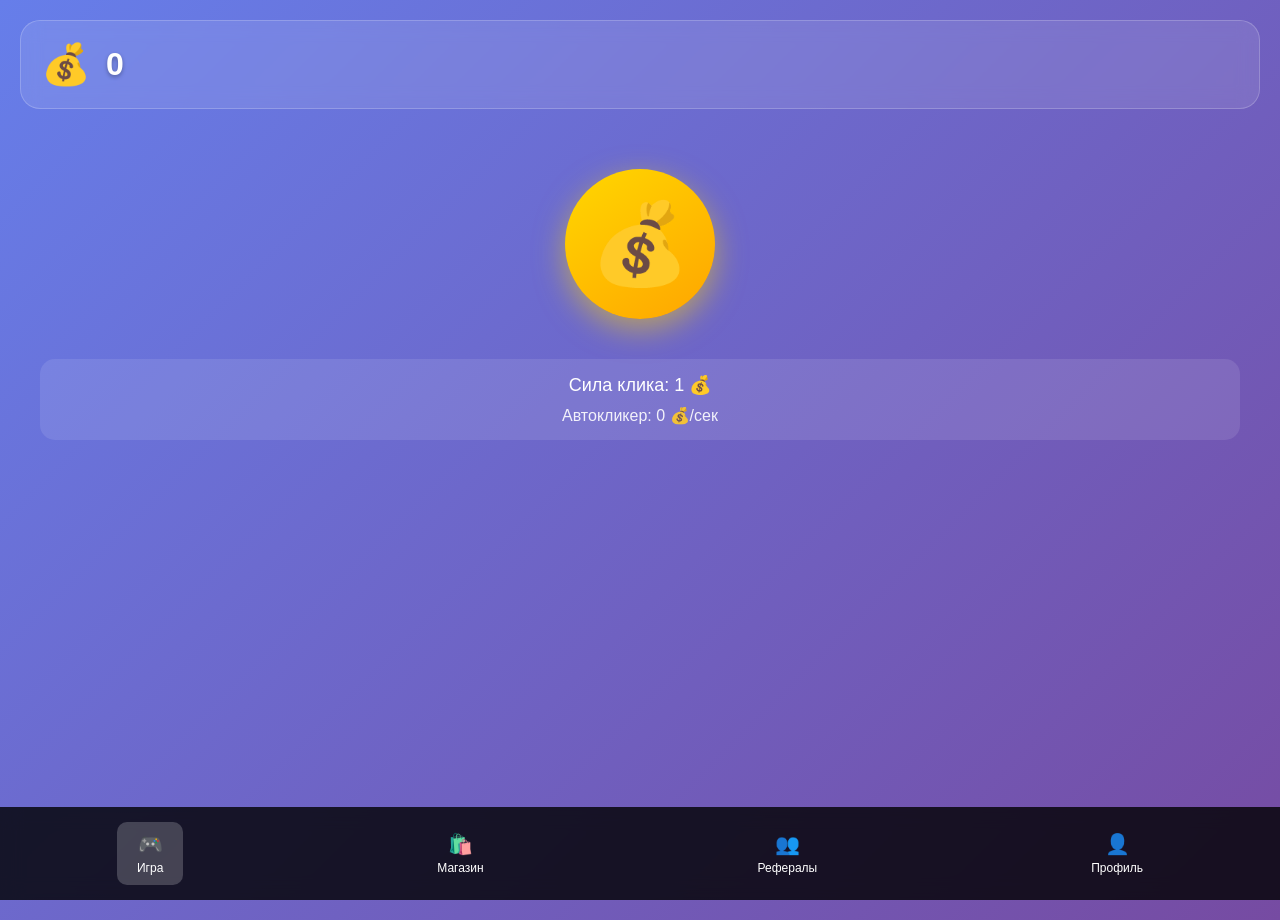
<file: final-game.html>
<!DOCTYPE html>
<html lang="ru">
<head>
    <meta charset="UTF-8">
    <meta name="viewport" content="width=device-width, initial-scale=1.0">
    <title>Кликер + Сундуки - Финальная Версия</title>
    <script src="https://telegram.org/js/telegram-web-app.js"></script>
    <style>
        * {
            margin: 0;
            padding: 0;
            box-sizing: border-box;
        }

        body {
            font-family: -apple-system, BlinkMacSystemFont, 'Segoe UI', Roboto, Oxygen, Ubuntu, Cantarell, sans-serif;
            background: linear-gradient(135deg, #667eea 0%, #764ba2 100%);
            min-height: 100vh;
            overflow-x: hidden;
        }

        #app {
            position: relative;
            min-height: 100vh;
            padding-bottom: 100px;
        }

        .screen {
            display: none;
            animation: fadeIn 0.3s ease;
        }

        .screen.active {
            display: block;
        }

        @keyframes fadeIn {
            from { opacity: 0; transform: translateY(20px); }
            to { opacity: 1; transform: translateY(0); }
        }

        /* Баланс */
        .balance-display {
            background: rgba(255, 255, 255, 0.1);
            backdrop-filter: blur(10px);
            border-radius: 20px;
            padding: 20px;
            margin: 20px;
            display: flex;
            align-items: center;
            gap: 15px;
            border: 1px solid rgba(255, 255, 255, 0.2);
        }

        .coin-icon {
            font-size: 40px;
            animation: bounce 2s infinite;
        }

        @keyframes bounce {
            0%, 100% { transform: translateY(0); }
            50% { transform: translateY(-10px); }
        }

        .balance-amount {
            font-size: 32px;
            font-weight: bold;
            color: white;
            text-shadow: 0 2px 4px rgba(0, 0, 0, 0.3);
        }

        /* Кликер */
        .clicker-container {
            text-align: center;
            padding: 20px;
        }

        .main-coin {
            width: 150px;
            height: 150px;
            background: linear-gradient(145deg, #FFD700, #FFA500);
            border-radius: 50%;
            display: inline-flex;
            align-items: center;
            justify-content: center;
            font-size: 80px;
            cursor: pointer;
            transition: all 0.1s ease;
            box-shadow: 0 10px 30px rgba(255, 215, 0, 0.5);
            user-select: none;
            margin: 20px 0;
        }

        .main-coin:hover {
            transform: scale(1.1);
            box-shadow: 0 15px 40px rgba(255, 215, 0, 0.7);
        }

        .main-coin:active {
            transform: scale(0.95);
        }

        .click-effect {
            position: absolute;
            color: #FFD700;
            font-size: 24px;
            font-weight: bold;
            pointer-events: none;
            animation: floatUp 1s ease-out forwards;
            text-shadow: 0 2px 4px rgba(0, 0, 0, 0.5);
        }

        @keyframes floatUp {
            0% {
                transform: translateY(0) scale(1);
                opacity: 1;
            }
            100% {
                transform: translateY(-100px) scale(1.5);
                opacity: 0;
            }
        }

        .clicker-stats {
            background: rgba(255, 255, 255, 0.1);
            border-radius: 15px;
            padding: 15px;
            margin: 20px;
            color: white;
        }

        .click-power {
            font-size: 18px;
            margin-bottom: 10px;
        }

        .auto-clicker {
            font-size: 16px;
            opacity: 0.9;
        }

        /* Магазин */
        .shop-container {
            padding: 20px;
        }

        .section-title {
            color: white;
            font-size: 24px;
            font-weight: bold;
            text-align: center;
            margin-bottom: 20px;
            text-shadow: 0 2px 4px rgba(0, 0, 0, 0.3);
        }

        .shop-grid {
            display: grid;
            grid-template-columns: repeat(auto-fit, minmax(200px, 1fr));
            gap: 15px;
            margin-bottom: 20px;
        }

        .shop-item {
            background: rgba(255, 255, 255, 0.1);
            border: 2px solid rgba(255, 255, 255, 0.3);
            border-radius: 15px;
            padding: 15px;
            text-align: center;
            cursor: pointer;
            transition: all 0.3s ease;
            color: white;
        }

        .shop-item:hover {
            transform: translateY(-5px);
            background: rgba(255, 255, 255, 0.2);
        }

        .shop-item.purchased {
            background: rgba(0, 200, 0, 0.3);
            border-color: rgba(0, 200, 0, 0.5);
            cursor: not-allowed;
        }

        .shop-icon {
            font-size: 30px;
            margin-bottom: 10px;
        }

        .shop-name {
            font-size: 16px;
            font-weight: bold;
            margin-bottom: 5px;
        }

        .shop-level {
            font-size: 14px;
            opacity: 0.9;
            margin-bottom: 5px;
        }

        .shop-cost {
            font-size: 14px;
            color: #FFD700;
        }

        .shop-effect {
            font-size: 12px;
            opacity: 0.8;
            margin-top: 5px;
        }

        /* Сундуки в магазине */
        .chests-section {
            margin-top: 30px;
        }

        .chests-grid {
            display: grid;
            grid-template-columns: repeat(auto-fit, minmax(150px, 1fr));
            gap: 20px;
            margin-bottom: 20px;
        }

        .chest-2d {
            position: relative;
            height: 200px;
            cursor: pointer;
            transition: all 0.3s ease;
        }

        .chest-2d:hover {
            transform: translateY(-10px) scale(1.05);
        }

        .chest-box {
            width: 100%;
            height: 120px;
            border-radius: 15px;
            display: flex;
            align-items: center;
            justify-content: center;
            font-size: 50px;
            font-weight: bold;
            color: white;
            position: relative;
            overflow: hidden;
            transition: all 0.3s ease;
            box-shadow: 0 10px 30px rgba(0, 0, 0, 0.3);
        }

        .chest-2d:hover .chest-box {
            transform: scale(1.1);
            box-shadow: 0 15px 40px rgba(0, 0, 0, 0.4);
        }

        .chest-box::before {
            content: '';
            position: absolute;
            top: -50%;
            left: -50%;
            width: 200%;
            height: 200%;
            background: linear-gradient(45deg, transparent, rgba(255, 255, 255, 0.3), transparent);
            transform: rotate(45deg);
            transition: all 0.5s ease;
            opacity: 0;
        }

        .chest-2d:hover .chest-box::before {
            animation: shine 0.5s ease;
        }

        @keyframes shine {
            0% { transform: translateX(-100%) translateY(-100%) rotate(45deg); opacity: 0; }
            50% { opacity: 1; }
            100% { transform: translateX(100%) translateY(100%) rotate(45deg); opacity: 0; }
        }

        .chest-2d.common .chest-box {
            background: linear-gradient(145deg, #8B7355, #A0826D);
            border: 3px solid #654321;
        }

        .chest-2d.rare .chest-box {
            background: linear-gradient(145deg, #1E90FF, #4169E1);
            border: 3px solid #0066CC;
            box-shadow: 0 10px 30px rgba(30, 144, 255, 0.5);
        }

        .chest-2d.epic .chest-box {
            background: linear-gradient(145deg, #9370DB, #8A2BE2);
            border: 3px solid #7B68EE;
            box-shadow: 0 10px 30px rgba(147, 112, 219, 0.7);
        }

        .chest-2d.legendary .chest-box {
            background: linear-gradient(145deg, #FFD700, #FFA500);
            border: 3px solid #FF8C00;
            box-shadow: 0 10px 30px rgba(255, 215, 0, 0.8);
        }

        .chest-2d.ultra .chest-box {
            background: linear-gradient(145deg, #FF1493, #FF69B4);
            border: 3px solid #FF1493;
            box-shadow: 0 10px 30px rgba(255, 20, 147, 0.9);
            animation: ultraGlow 2s infinite;
        }

        @keyframes ultraGlow {
            0%, 100% { 
                box-shadow: 0 10px 30px rgba(255, 20, 147, 0.9);
                transform: scale(1);
            }
            50% { 
                box-shadow: 0 15px 40px rgba(255, 20, 147, 1);
                transform: scale(1.05);
            }
        }

        .chest-info {
            text-align: center;
            color: white;
            margin-top: 15px;
        }

        .chest-name {
            font-size: 16px;
            font-weight: bold;
            margin-bottom: 5px;
        }

        .chest-cost {
            font-size: 14px;
            opacity: 0.9;
            margin-bottom: 3px;
        }

        .chest-reward {
            font-size: 12px;
            opacity: 0.8;
        }

        /* Рефералы */
        .referral-container {
            background: rgba(255, 255, 255, 0.1);
            backdrop-filter: blur(10px);
            border-radius: 20px;
            margin: 20px;
            padding: 20px;
            border: 1px solid rgba(255, 255, 255, 0.2);
            color: white;
        }

        .referral-title {
            font-size: 24px;
            font-weight: bold;
            text-align: center;
            margin-bottom: 10px;
        }

        .referral-bonus {
            font-size: 18px;
            text-align: center;
            margin-bottom: 20px;
            color: #FFD700;
        }

        .referral-link-container {
            display: flex;
            gap: 10px;
            margin-bottom: 20px;
        }

        .referral-input {
            flex: 1;
            background: rgba(255, 255, 255, 0.1);
            border: 1px solid rgba(255, 255, 255, 0.3);
            border-radius: 10px;
            padding: 10px;
            color: white;
            font-size: 14px;
        }

        .copy-btn {
            background: rgba(255, 255, 255, 0.2);
            border: 1px solid rgba(255, 255, 255, 0.3);
            border-radius: 10px;
            padding: 10px 20px;
            color: white;
            font-weight: bold;
            cursor: pointer;
            transition: all 0.3s ease;
        }

        .copy-btn:hover {
            background: rgba(255, 255, 255, 0.3);
        }

        .referral-stats {
            display: grid;
            grid-template-columns: 1fr 1fr;
            gap: 15px;
            margin-bottom: 20px;
        }

        .referral-stat {
            background: rgba(255, 255, 255, 0.1);
            padding: 15px;
            border-radius: 10px;
            text-align: center;
        }

        .referral-label {
            font-size: 14px;
            opacity: 0.7;
            margin-bottom: 5px;
        }

        .referral-value {
            font-size: 20px;
            font-weight: bold;
        }

        .invite-btn {
            background: linear-gradient(145deg, #28a745, #20c997);
            border: none;
            border-radius: 15px;
            padding: 15px;
            color: white;
            font-size: 16px;
            font-weight: bold;
            cursor: pointer;
            transition: all 0.3s ease;
            width: 100%;
        }

        .invite-btn:hover {
            transform: translateY(-2px);
            box-shadow: 0 5px 15px rgba(40, 167, 69, 0.4);
        }

        /* Модальное окно */
        .modal {
            display: none;
            position: fixed;
            top: 0;
            left: 0;
            right: 0;
            bottom: 0;
            background: rgba(0, 0, 0, 0.8);
            z-index: 1000;
            justify-content: center;
            align-items: center;
        }

        .modal.active {
            display: flex;
        }

        .modal-content {
            background: linear-gradient(145deg, #667eea, #764ba2);
            border-radius: 20px;
            padding: 30px;
            text-align: center;
            color: white;
            max-width: 400px;
            width: 90%;
            box-shadow: 0 20px 60px rgba(0, 0, 0, 0.5);
        }

        .chest-animation-container {
            margin-bottom: 30px;
            height: 150px;
            display: flex;
            justify-content: center;
            align-items: center;
        }

        .chest-2d-opening {
            animation: chestOpen 2s ease-in-out;
        }

        @keyframes chestOpen {
            0% { transform: scale(1) rotate(0deg); }
            25% { transform: scale(1.2) rotate(-5deg); }
            50% { transform: scale(1.3) rotate(5deg); }
            75% { transform: scale(1.2) rotate(-2deg); }
            100% { transform: scale(1) rotate(0deg); }
        }

        .reward-display {
            margin-bottom: 20px;
        }

        .reward-title {
            font-size: 24px;
            font-weight: bold;
            margin-bottom: 15px;
        }

        .reward-amount {
            font-size: 32px;
            font-weight: bold;
            color: #FFD700;
            text-shadow: 0 2px 4px rgba(0, 0, 0, 0.3);
        }

        .modal-close {
            background: rgba(255, 255, 255, 0.2);
            border: 2px solid rgba(255, 255, 255, 0.3);
            border-radius: 10px;
            padding: 15px 30px;
            color: white;
            font-size: 16px;
            font-weight: bold;
            cursor: pointer;
            transition: all 0.3s ease;
        }

        .modal-close:hover {
            background: rgba(255, 255, 255, 0.3);
        }

        /* Навигация */
        .bottom-nav {
            position: fixed;
            bottom: 0;
            left: 0;
            right: 0;
            background: rgba(0, 0, 0, 0.8);
            backdrop-filter: blur(10px);
            display: flex;
            justify-content: space-around;
            padding: 15px 0;
            z-index: 100;
        }

        .nav-button {
            background: transparent;
            border: none;
            color: white;
            padding: 10px 20px;
            border-radius: 10px;
            cursor: pointer;
            transition: all 0.3s ease;
            display: flex;
            flex-direction: column;
            align-items: center;
            gap: 5px;
        }

        .nav-button.active {
            background: rgba(255, 255, 255, 0.2);
        }

        .nav-button:hover {
            background: rgba(255, 255, 255, 0.1);
        }

        .nav-icon {
            font-size: 20px;
        }

        .nav-text {
            font-size: 12px;
        }

        /* Экран профиля */
        .profile-container {
            background: rgba(255, 255, 255, 0.1);
            backdrop-filter: blur(10px);
            border-radius: 20px;
            margin: 20px;
            padding: 20px;
            border: 1px solid rgba(255, 255, 255, 0.2);
        }

        .profile-header {
            display: flex;
            align-items: center;
            gap: 15px;
            margin-bottom: 20px;
            padding-bottom: 20px;
            border-bottom: 1px solid rgba(255, 255, 255, 0.2);
        }

        .profile-avatar {
            width: 60px;
            height: 60px;
            border-radius: 50%;
            background: rgba(255, 255, 255, 0.2);
            display: flex;
            align-items: center;
            justify-content: center;
            font-size: 24px;
        }

        .profile-info {
            flex: 1;
        }

        .profile-name {
            font-size: 18px;
            font-weight: bold;
            color: white;
            margin-bottom: 5px;
        }

        .profile-id {
            font-size: 14px;
            color: rgba(255, 255, 255, 0.7);
        }

        .profile-stats {
            display: grid;
            grid-template-columns: 1fr;
            gap: 15px;
            margin-bottom: 20px;
        }

        .profile-stat {
            background: rgba(255, 255, 255, 0.1);
            padding: 15px;
            border-radius: 10px;
            text-align: center;
        }

        .stat-label {
            font-size: 14px;
            color: rgba(255, 255, 255, 0.7);
            margin-bottom: 5px;
        }

        .stat-value {
            font-size: 20px;
            font-weight: bold;
            color: white;
        }

        .back-btn {
            background: rgba(255, 255, 255, 0.2);
            border: 1px solid rgba(255, 255, 255, 0.3);
            border-radius: 10px;
            padding: 15px;
            color: white;
            font-size: 16px;
            font-weight: bold;
            cursor: pointer;
            transition: all 0.3s ease;
            width: 100%;
        }

        .back-btn:hover {
            background: rgba(255, 255, 255, 0.3);
        }

        /* Адаптивность */
        @media (max-width: 480px) {
            .chests-grid {
                grid-template-columns: repeat(2, 1fr);
            }
            
            .shop-grid {
                grid-template-columns: 1fr;
            }
            
            .referral-stats {
                grid-template-columns: 1fr;
            }
            
            .balance-display {
                margin: 10px;
                padding: 15px;
            }
            
            .main-coin {
                width: 120px;
                height: 120px;
                font-size: 60px;
            }
        }
    </style>
</head>
<body>
    <div id="app">
        <!-- Главный экран -->
        <div id=" mainScreen" class="screen active">
            <div class="balance-display">
                <div class="coin-icon">💰</div>
                <div class="balance-amount" id="balance">0</div>
            </div>
            
            <div class="clicker-container">
                <div class="main-coin" id="mainCoin">💰</div>
                <div class="clicker-stats">
                    <div class="click-power">Сила клика: <span id="clickPower">1</span> 💰</div>
                    <div class="auto-clicker">Автокликер: <span id="autoClicker">0</span> 💰/сек</div>
                </div>
            </div>
        </div>
        
        <!-- Экран магазина -->
        <div id="shopScreen" class="screen">
            <div class="shop-container">
                <h3 class="section-title">🛍️ Улучшения</h3>
                <div class="shop-grid">
                    <div class="shop-item" data-upgrade="clickPower">
                        <div class="shop-icon">💪</div>
                        <div class="shop-name">Сила клика</div>
                        <div class="shop-level">Уровень: <span id="clickPowerLevel">0</span></div>
                        <div class="shop-cost">Стоимость: <span id="clickPowerCost">10</span> 💰</div>
                        <div class="shop-effect">+1 к силе клика</div>
                    </div>
                    
                    <div class="shop-item" data-upgrade="autoClicker">
                        <div class="shop-icon">🤖</div>
                        <div class="shop-name">Автокликер</div>
                        <div class="shop-level">Уровень: <span id="autoClickerLevel">0</span></div>
                        <div class="shop-cost">Стоимость: <span id="autoClickerCost">50</span> 💰</div>
                        <div class="shop-effect">+1 💰/сек</div>
                    </div>
                    
                    <div class="shop-item" data-upgrade="clickMultiplier">
                        <div class="shop-icon">✨</div>
                        <div class="shop-name">Множитель клика</div>
                        <div class="shop-level">Уровень: <span id="clickMultiplierLevel">0</span></div>
                        <div class="shop-cost">Стоимость: <span id="clickMultiplierCost">100</span> 💰</div>
                        <div class="shop-effect">x2 к силе клика</div>
                    </div>
                    
                    <div class="shop-item" data-upgrade="autoMultiplier">
                        <div class="shop-icon">⚡</div>
                        <div class="shop-name">Множитель авто</div>
                        <div class="shop-level">Уровень: <span id="autoMultiplierLevel">0</span></div>
                        <div class="shop-cost">Стоимость: <span id="autoMultiplierCost">200</span> 💰</div>
                        <div class="shop-effect">x2 к автокликеру</div>
                    </div>
                </div>
                
                <!-- Сундуки в магазине -->
                <div class="chests-section">
                    <h3 class="section-title">🎁 Сундуки</h3>
                    <div class="chests-grid">
                        <!-- Обычный сундук -->
                        <div class="chest-2d common" data-rarity="common">
                            <div class="chest-box">📦</div>
                            <div class="chest-info">
                                <div class="chest-name">Обычный</div>
                                <div class="chest-cost">500 💰</div>
                                <div class="chest-reward">100-500 💰</div>
                            </div>
                        </div>
                        
                        <!-- Редкий сундук -->
                        <div class="chest-2d rare" data-rarity="rare">
                            <div class="chest-box">💎</div>
                            <div class="chest-info">
                                <div class="chest-name">Редкий</div>
                                <div class="chest-cost">1000 💰</div>
                                <div class="chest-reward">500-1000 💰</div>
                            </div>
                        </div>
                        
                        <!-- Эпический сундук -->
                        <div class="chest-2d epic" data-rarity="epic">
                            <div class="chest-box">🌟</div>
                            <div class="chest-info">
                                <div class="chest-name">Эпический</div>
                                <div class="chest-cost">2500 💰</div>
                                <div class="chest-reward">1000-1500 💰</div>
                            </div>
                        </div>
                        
                        <!-- Легендарный сундук -->
                        <div class="chest-2d legendary" data-rarity="legendary">
                            <div class="chest-box">👑</div>
                            <div class="chest-info">
                                <div class="chest-name">Легендарный</div>
                                <div class="chest-cost">5000 💰</div>
                                <div class="chest-reward">1500-5000 💰</div>
                            </div>
                        </div>
                        
                        <!-- Ультра Легендарный сундук -->
                        <div class="chest-2d ultra" data-rarity="ultra">
                            <div class="chest-box">🌌</div>
                            <div class="chest-info">
                                <div class="chest-name">Ультра Легенда</div>
                                <div class="chest-cost">10000 💰</div>
                                <div class="chest-reward">5000-15000 💰</div>
                            </div>
                        </div>
                    </div>
                </div>
            </div>
        </div>
        
        <!-- Экран рефералов -->
        <div id="referralScreen" class="screen">
            <div class="referral-container">
                <div class="referral-title">👥 Пригласи друзей!</div>
                <div class="referral-bonus">1000 💰 за каждого друга</div>
                
                <div class="referral-link-container">
                    <input type="text" class="referral-input" id="referralLink" readonly>
                    <button class="copy-btn" id="copyLink">📋 Копировать</button>
                </div>
                
                <div class="referral-stats">
                    <div class="referral-stat">
                        <div class="referral-label">Приглашено:</div>
                        <div class="referral-value" id="referralsCount">0</div>
                    </div>
                    <div class="referral-stat">
                        <div class="referral-label">Заработано:</div>
                        <div class="referral-value" id="referralEarnings">0 💰</div>
                    </div>
                </div>
                
                <button class="invite-btn" id="inviteFriends">📱 Пригласить друзей</button>
            </div>
        </div>
        
        <!-- Экран профиля -->
        <div id="profileScreen" class="screen">
            <div class="profile-container">
                <div class="profile-header">
                    <div class="profile-avatar" id="profileAvatar">👤</div>
                    <div class="profile-info">
                        <div class="profile-name" id="profileName">Игрок</div>
                        <div class="profile-id" id="profileId">ID: 123456</div>
                    </div>
                </div>
                
                <div class="profile-stats">
                    <div class="profile-stat">
                        <div class="stat-label">Баланс</div>
                        <div class="stat-value" id="profileBalance">0 💰</div>
                    </div>
                    <div class="profile-stat">
                        <div class="stat-label">Всего кликов</div>
                        <div class="stat-value" id="totalClicks">0</div>
                    </div>
                    <div class="profile-stat">
                        <div class="stat-label">Сундуков открыто</div>
                        <div class="stat-value" id="totalOpened">0</div>
                    </div>
                    <div class="profile-stat">
                        <div class="stat-label">Общая награда</div>
                        <div class="stat-value" id="totalEarned">0 💰</div>
                    </div>
                </div>
                
                <button class="back-btn" id="backToMain">Назад</button>
            </div>
        </div>
        
        <!-- Модальное окно открытия сундука -->
        <div id="chestModal" class="modal">
            <div class="modal-content">
                <div class="chest-animation-container">
                    <div class="chest-2d-opening" id="openingChest">
                        <div class="chest-box" id="modalChestIcon">📦</div>
                    </div>
                </div>
                
                <div class="reward-display">
                    <div class="reward-title">🎉 Поздравляем!</div>
                    <div class="reward-amount" id="rewardAmount">+0 💰</div>
                </div>
                
                <button class="modal-close" id="closeModal">Забрать награду</button>
            </div>
        </div>
        
        <!-- Навигация -->
        <div class="bottom-nav">
            <button class="nav-button active" data-screen="main">
                <span class="nav-icon">🎮</span>
                <span class="nav-text">Игра</span>
            </button>
            <button class="nav-button" data-screen="shop">
                <span class="nav-icon">🛍️</span>
                <span class="nav-text">Магазин</span>
            </button>
            <button class="nav-button" data-screen="referral">
                <span class="nav-icon">👥</span>
                <span class="nav-text">Рефералы</span>
            </button>
            <button class="nav-button" data-screen="profile">
                <span class="nav-icon">👤</span>
                <span class="nav-text">Профиль</span>
            </button>
        </div>
    </div>
    
    <script>
        // Финальная игра с магазином и сундуками
class FinalGame {
    constructor() {
        this.balance = 0;
        this.clickPower = 1;
        this.autoClicker = 0;
        this.clickMultiplier = 1;
        this.autoMultiplier = 1;
        this.totalClicks = 0;
        this.totalOpened = 0;
        this.totalEarned = 0;
        this.referrals = [];
        this.referralEarnings = 0;
        
        this.userData = {
            id: Math.floor(Math.random() * 1000000),
            name: 'Player',
            username: '',
            photoUrl: '',
            balance: 0,
            clickPower: 1,
            autoClicker: 0,
            clickMultiplier: 1,
            autoMultiplier: 1,
            clickPowerLevel: 0,
            autoClickerLevel: 0,
            clickMultiplierLevel: 0,
            autoMultiplierLevel: 0,
            totalClicks: 0,
            totalOpened: 0,
            totalEarned: 0,
            referrals: [],
            referralEarnings: 0
        };
        
        this.chests = {
            common: { cost: 500, minReward: 100, maxReward: 500, icon: '📦' },
            rare: { cost: 1000, minReward: 500, maxReward: 1000, icon: '💎' },
            epic: { cost: 2500, minReward: 1000, maxReward: 1500, icon: '🌟' },
            legendary: { cost: 5000, minReward: 1500, maxReward: 5000, icon: '👑' },
            ultra: { cost: 10000, minReward: 5000, maxReward: 15000, icon: '🌌' }
        };
        
        this.upgrades = {
            clickPower: { baseCost: 10, multiplier: 1.5, level: 0 },
            autoClicker: { baseCost: 50, multiplier: 2, level: 0 },
            clickMultiplier: { baseCost: 100, multiplier: 3, level: 0 },
            autoMultiplier: { baseCost: 200, multiplier: 4, level: 0 }
        };
        
        this.init();
    }
    
    init() {
        this.loadUserData();
        this.initTelegramApp();
        this.setupEventListeners();
        this.updateUI();
        this.startAutoSave();
        this.startAutoClicker();
        this.checkReferral();
    }
    
    // Локальная база данных
    saveUserData() {
        localStorage.setItem('finalGame', JSON.stringify(this.userData));
    }
    
    loadUserData() {
        const saved = localStorage.getItem('finalGame');
        if (saved) {
            this.userData = JSON.parse(saved);
            this.balance = this.userData.balance;
            this.clickPower = this.userData.clickPower;
            this.autoClicker = this.userData.autoClicker;
            this.clickMultiplier = this.userData.clickMultiplier;
            this.autoMultiplier = this.userData.autoMultiplier;
            this.totalClicks = this.userData.totalClicks;
            this.totalOpened = this.userData.totalOpened;
            this.totalEarned = this.userData.totalEarned;
            this.referrals = this.userData.referrals;
            this.referralEarnings = this.userData.referralEarnings;
            this.upgrades.clickPower.level = this.userData.clickPowerLevel;
            this.upgrades.autoClicker.level = this.userData.autoClickerLevel;
            this.upgrades.clickMultiplier.level = this.userData.clickMultiplierLevel;
            this.upgrades.autoMultiplier.level = this.userData.autoMultiplierLevel;
        }
    }
    
    // Telegram WebApp
    initTelegramApp() {
        if (window.Telegram && window.Telegram.WebApp) {
            const tg = window.Telegram.WebApp;
            tg.ready();
            tg.expand();
            
            const user = tg.initDataUnsafe.user;
            if (user) {
                this.userData.id = user.id;
                this.userData.name = user.first_name + ' ' + (user.last_name || '');
                this.userData.username = user.username;
                this.userData.photoUrl = user.photo_url;
            }
        }
    }
    
    // Проверка реферальной ссылки
    checkReferral() {
        const urlParams = new URLSearchParams(window.location.search);
        const referrerId = urlParams.get('ref');
        
        if (referrerId && referrerId != this.userData.id) {
            this.handleReferral(referrerId);
        }
    }
    
    // Обработка реферала
    handleReferral(referrerId) {
        // Даем бонус новому пользователю
        this.balance += 1000;
        this.userData.balance = this.balance;
        this.saveUserData();
        this.updateUI();
        
        this.showNotification('Вы получили реферальный бонус 1000 💰!');
        
        // В реальном приложении здесь будет отправка данных на сервер
        // для начисления бонуса рефереру
    }
    
    // Генерация реферальной ссылки
    generateReferralLink() {
        const botUsername = 'your_bot_username'; // Замените на имя вашего бота
        const referralLink = `https://t.me/${botUsername}?start=${this.userData.id}`;
        document.getElementById('referralLink').value = referralLink;
    }
    
    // Обновление интерфейса
    updateUI() {
        document.getElementById('balance').textContent = Math.floor(this.balance);
        document.getElementById('clickPower').textContent = this.clickPower * this.clickMultiplier;
        document.getElementById('autoClicker').textContent = this.autoClicker * this.autoMultiplier;
        
        // Обновление улучшений
        document.getElementById('clickPowerLevel').textContent = this.upgrades.clickPower.level;
        document.getElementById('autoClickerLevel').textContent = this.upgrades.autoClicker.level;
        document.getElementById('clickMultiplierLevel').textContent = this.upgrades.clickMultiplier.level;
        document.getElementById('autoMultiplierLevel').textContent = this.upgrades.autoMultiplier.level;
        
        document.getElementById('clickPowerCost').textContent = Math.floor(this.getUpgradeCost('clickPower'));
        document.getElementById('autoClickerCost').textContent = Math.floor(this.getUpgradeCost('autoClicker'));
        document.getElementById('clickMultiplierCost').textContent = Math.floor(this.getUpgradeCost('clickMultiplier'));
        document.getElementById('autoMultiplierCost').textContent = Math.floor(this.getUpgradeCost('autoMultiplier'));
        
        // Обновление рефералов
        document.getElementById('referralsCount').textContent = this.referrals.length;
        document.getElementById('referralEarnings').textContent = Math.floor(this.referralEarnings) + ' 💰';
        
        // Обновление профиля
        document.getElementById('profileBalance').textContent = Math.floor(this.balance) + ' 💰';
        document.getElementById('totalClicks').textContent = this.totalClicks;
        document.getElementById('totalOpened').textContent = this.totalOpened;
        document.getElementById('totalEarned').textContent = Math.floor(this.totalEarned) + ' 💰';
        document.getElementById('profileName').textContent = this.userData.name || 'Игрок';
        document.getElementById('profileId').textContent = 'ID: ' + this.userData.id;
        
        // Обновление аватара
        const avatar = document.getElementById('profileAvatar');
        if (this.userData.photoUrl) {
            avatar.innerHTML = `<img src="${this.userData.photoUrl}" style="width: 100%; height: 100%; border-radius: 50%; object-fit: cover;">`;
        } else {
            avatar.textContent = this.userData.name ? this.userData.name.charAt(0).toUpperCase() : '👤';
        }
        
        // Генерируем реферальную ссылку
        this.generateReferralLink();
    }
    
    // Кликер
    clickCoin(event) {
        const clickValue = this.clickPower * this.clickMultiplier;
        this.balance += clickValue;
        this.totalClicks++;
        this.totalEarned += clickValue;
        
        this.userData.balance = this.balance;
        this.userData.totalClicks = this.totalClicks;
        this.userData.totalEarned = this.totalEarned;
        
        this.saveUserData();
        this.updateUI();
        
        // Создаем эффект клика
        this.createClickEffect(event, clickValue);
    }
    
    createClickEffect(event, value) {
        const effect = document.createElement('div');
        effect.className = 'click-effect';
        effect.textContent = '+' + Math.floor(value);
        
        const rect = event.target.getBoundingClientRect();
        effect.style.left = rect.left + rect.width / 2 + 'px';
        effect.style.top = rect.top + rect.height / 2 + 'px';
        
        document.body.appendChild(effect);
        
        setTimeout(() => {
            effect.remove();
        }, 1000);
    }
    
    // Улучшения
    getUpgradeCost(type) {
        const upgrade = this.upgrades[type];
        return upgrade.baseCost * Math.pow(upgrade.multiplier, upgrade.level);
    }
    
    buyUpgrade(type) {
        const cost = this.getUpgradeCost(type);
        
        if (this.balance < cost) {
            this.showNotification('Недостаточно монет!');
            return;
        }
        
        this.balance -= cost;
        
        switch(type) {
            case 'clickPower':
                this.clickPower += 1;
                this.userData.clickPower = this.clickPower;
                this.upgrades.clickPower.level++;
                this.userData.clickPowerLevel = this.upgrades.clickPower.level;
                break;
            case 'autoClicker':
                this.autoClicker += 1;
                this.userData.autoClicker = this.autoClicker;
                this.upgrades.autoClicker.level++;
                this.userData.autoClickerLevel = this.upgrades.autoClicker.level;
                break;
            case 'clickMultiplier':
                this.clickMultiplier *= 2;
                this.userData.clickMultiplier = this.clickMultiplier;
                this.upgrades.clickMultiplier.level++;
                this.userData.clickMultiplierLevel = this.upgrades.clickMultiplier.level;
                break;
            case 'autoMultiplier':
                this.autoMultiplier *= 2;
                this.userData.autoMultiplier = this.autoMultiplier;
                this.upgrades.autoMultiplier.level++;
                this.userData.autoMultiplierLevel = this.upgrades.autoMultiplier.level;
                break;
        }
        
        this.userData.balance = this.balance;
        this.saveUserData();
        this.updateUI();
        
        this.showNotification('Улучшение куплено!');
    }
    
    // Автокликер
    startAutoClicker() {
        setInterval(() => {
            if (this.autoClicker > 0) {
                const autoValue = this.autoClicker * this.autoMultiplier;
                this.balance += autoValue;
                this.totalEarned += autoValue;
                
                this.userData.balance = this.balance;
                this.userData.totalEarned = this.totalEarned;
                
                this.updateUI();
            }
        }, 1000);
    }
    
    // Открытие сундука
    openChest(rarity) {
        const chest = this.chests[rarity];
        
        if (this.balance < chest.cost) {
            this.showNotification('Недостаточно монет!');
            return;
        }
        
        // Списываем стоимость
        this.balance -= chest.cost;
        
        // Генерируем награду с учетом вероятностей
        const reward = this.generateReward(rarity);
        this.balance += reward;
        this.totalOpened++;
        this.totalEarned += reward;
        
        // Сохраняем
        this.userData.balance = this.balance;
        this.userData.totalOpened = this.totalOpened;
        this.userData.totalEarned = this.totalEarned;
        this.saveUserData();
        
        // Показываем модальное окно
        this.showChestModal(rarity, reward);
        
        // Обновляем интерфейс
        this.updateUI();
    }
    
    // Генерация награды с вероятностями
    generateReward(rarity) {
        const chest = this.chests[rarity];
        const range = chest.maxReward - chest.minReward;
        
        // Вероятности: 70% - минимум, 25% - среднее, 5% - максимум
        const rand = Math.random();
        let reward;
        
        if (rand < 0.7) {
            // 70% - минимальная награда (или чуть больше)
            reward = chest.minReward + Math.floor(Math.random() * Math.floor(range * 0.2));
        } else if (rand < 0.95) {
            // 25% - средняя награда
            reward = chest.minReward + Math.floor(range * 0.3) + Math.floor(Math.random() * Math.floor(range * 0.4));
        } else {
            // 5% - максимальная награда
            reward = chest.minReward + Math.floor(range * 0.7) + Math.floor(Math.random() * Math.floor(range * 0.3));
        }
        
        return Math.min(reward, chest.maxReward);
    }
    
    // Модальное окно сундука
    showChestModal(rarity, reward) {
        const modal = document.getElementById('chestModal');
        const chest = this.chests[rarity];
        
        // Устанавливаем иконку сундука
        const modalChestIcon = document.getElementById('modalChestIcon');
        modalChestIcon.textContent = chest.icon;
        
        // Устанавливаем стили для модального сундука
        modalChestIcon.className = 'chest-box';
        const chestElement = document.querySelector(`.chest-2d.${rarity} .chest-box`);
        if (chestElement) {
            const computedStyle = window.getComputedStyle(chestElement);
            modalChestIcon.style.background = computedStyle.background;
            modalChestIcon.style.border = computedStyle.border;
            modalChestIcon.style.boxShadow = computedStyle.boxShadow;
        }
        
        // Устанавливаем награду
        document.getElementById('rewardAmount').textContent = '+' + Math.floor(reward) + ' 💰';
        
        // Показываем модальное окно
        modal.classList.add('active');
        
        // Добавляем анимацию открытия
        const openingChest = document.getElementById('openingChest');
        openingChest.classList.add('chest-2d-opening');
        
        // Создаем партикли
        this.createParticles(rarity);
        
        // Убираем анимацию через 2 секунды
        setTimeout(() => {
            openingChest.classList.remove('chest-2d-opening');
        }, 2000);
    }
    
    // Создание партиклей
    createParticles(rarity) {
        const colors = {
            common: ['#8B7355', '#A0826D'],
            rare: ['#1E90FF', '#4169E1'],
            epic: ['#9370DB', '#8A2BE2'],
            legendary: ['#FFD700', '#FFA500'],
            ultra: ['#FF1493', '#FF69B4']
        };
        
        const particleColors = colors[rarity] || colors.common;
        
        for (let i = 0; i < 15; i++) {
            setTimeout(() => {
                const particle = document.createElement('div');
                particle.style.cssText = `
                    position: fixed;
                    width: 6px;
                    height: 6px;
                    background: ${particleColors[Math.floor(Math.random() * particleColors.length)]};
                    border-radius: 50%;
                    pointer-events: none;
                    z-index: 2000;
                    left: 50%;
                    top: 40%;
                    transform: translate(-50%, -50%);
                `;
                
                document.body.appendChild(particle);
                
                // Анимация партикла
                const angle = (Math.PI * 2 * i) / 15;
                const velocity = 3 + Math.random() * 3;
                const lifetime = 800 + Math.random() * 800;
                
                let opacity = 1;
                let scale = 1;
                
                const animate = () => {
                    const time = Date.now() - startTime;
                    const progress = time / lifetime;
                    
                    if (progress >= 1) {
                        particle.remove();
                        return;
                    }
                    
                    const distance = velocity * time / 50;
                    const x = Math.cos(angle) * distance;
                    const y = Math.sin(angle) * distance + (progress * progress * 80);
                    
                    opacity = 1 - progress;
                    scale = 1 + progress * 0.3;
                    
                    particle.style.transform = `translate(calc(-50% + ${x}px), calc(-50% + ${y}px)) scale(${scale})`;
                    particle.style.opacity = opacity;
                    
                    requestAnimationFrame(animate);
                };
                
                const startTime = Date.now();
                animate();
            }, i * 50);
        }
    }
    
    // Копирование реферальной ссылки
    copyReferralLink() {
        const referralLink = document.getElementById('referralLink');
        referralLink.select();
        document.execCommand('copy');
        this.showNotification('Ссылка скопирована!');
    }
    
    // Приглашение друзей
    inviteFriends() {
        const referralLink = document.getElementById('referralLink').value;
        
        if (window.Telegram && window.Telegram.WebApp) {
            window.Telegram.WebApp.openTelegramLink(`https://t.me/share/url?url=${encodeURIComponent(referralLink)}&text=${encodeURIComponent('Заработай со мной в игре!')}`);
        } else {
            navigator.clipboard.writeText(referralLink);
            this.showNotification('Ссылка скопирована в буфер обмена!');
        }
    }
    
    // Показ уведомлений
    showNotification(message) {
        const notification = document.createElement('div');
        notification.style.cssText = `
            position: fixed;
            top: 20px;
            left: 50%;
            transform: translateX(-50%);
            background: rgba(0, 0, 0, 0.8);
            color: white;
            padding: 15px 25px;
            border-radius: 25px;
            z-index: 2000;
            font-weight: bold;
            animation: slideDown 0.3s ease;
        `;
        notification.textContent = message;
        
        document.body.appendChild(notification);
        
        setTimeout(() => {
            notification.style.animation = 'slideUp 0.3s ease';
            setTimeout(() => {
                notification.remove();
            }, 300);
        }, 2000);
    }
    
    // Навигация
    showScreen(screenName) {
        const screens = document.querySelectorAll('.screen');
        const navButtons = document.querySelectorAll('.nav-button');
        
        screens.forEach(screen => {
            screen.classList.remove('active');
        });
        
        navButtons.forEach(btn => {
            btn.classList.remove('active');
        });
        
        document.getElementById(screenName + 'Screen').classList.add('active');
        document.querySelector(`[data-screen="${screenName}"]`).classList.add('active');
    }
    
    // Установка обработчиков событий
    setupEventListeners() {
        // Кликер
        const mainCoin = document.getElementById('mainCoin');
        mainCoin.addEventListener('click', (e) => {
            this.clickCoin(e);
        });
        
        // Улучшения
        document.querySelectorAll('.shop-item').forEach(item => {
            item.addEventListener('click', () => {
                const upgradeType = item.dataset.upgrade;
                this.buyUpgrade(upgradeType);
            });
        });
        
        // Сундуки
        document.querySelectorAll('.chest-2d').forEach(chest => {
            chest.addEventListener('click', () => {
                const rarity = chest.dataset.rarity;
                this.openChest(rarity);
            });
        });
        
        // Рефералы
        document.getElementById('copyLink').addEventListener('click', () => {
            this.copyReferralLink();
        });
        
        document.getElementById('inviteFriends').addEventListener('click', () => {
            this.inviteFriends();
        });
        
        // Навигация
        document.querySelectorAll('.nav-button').forEach(btn => {
            btn.addEventListener('click', () => {
                const screen = btn.dataset.screen;
                this.showScreen(screen);
            });
        });
        
        // Кнопка назад в профиле
        document.getElementById('backToMain').addEventListener('click', () => {
            this.showScreen('main');
        });
        
        // Закрытие модального окна
        document.getElementById('closeModal').addEventListener('click', () => {
            document.getElementById('chestModal').classList.remove('active');
        });
        
        // Закрытие модального окна по клику вне его
        document.getElementById('chestModal').addEventListener('click', (e) => {
            if (e.target.id === 'chestModal') {
                document.getElementById('chestModal').classList.remove('active');
            }
        });
    }
    
    // Автосохранение
    startAutoSave() {
        setInterval(() => {
            this.saveUserData();
        }, 5000);
    }
}

// Добавляем CSS анимации
const style = document.createElement('style');
style.textContent = `
    @keyframes slideDown {
        from { transform: translate(-50%, -100%); opacity: 0; }
        to { transform: translate(-50%, 0); opacity: 1; }
    }
    
    @keyframes slideUp {
        from { transform: translate(-50%, 0); opacity: 1; }
        to { transform: translate(-50%, -100%); opacity: 0; }
    }
`;
document.head.appendChild(style);

// Запуск игры
document.addEventListener('DOMContentLoaded', () => {
    new FinalGame();
});
    </script>
</body>
</html>
</file>
